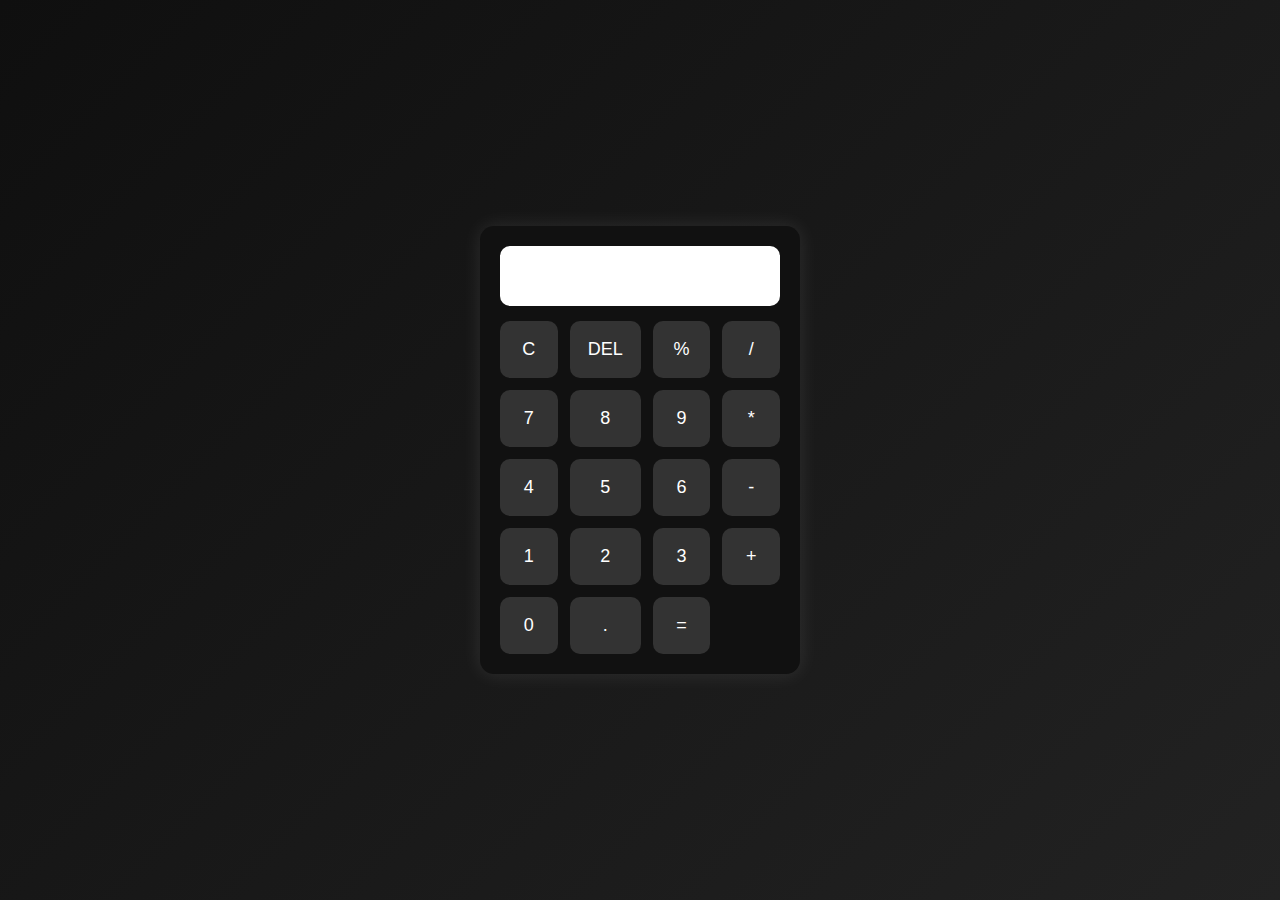
<file: CALCULATOR/index.html>
<!DOCTYPE html>
<html lang="en">
<head>
    <meta charset="UTF-8">
    <meta name="viewport" content="width=device-width, initial-scale=1.0">
    <title>Calculator</title>
    <link rel = "stylesheet" href = "style.css">
</head>
<body>
    <div class = "calculator">
        <input type = "text" id = "display" disabled>
        <div class = "buttons">
            <button onclick="clearDisplay()">C</button>
            <button onclick="deleteChar()">DEL</button>
            <button onclick="append('%')">%</button>
            <button onclick="append('/')">/</button>

            <button onclick="append('7')">7</button>
            <button onclick="append('8')">8</button>
            <button onclick="append('9')">9</button>
            <button onclick="append('*')">*</button>

            <button onclick="append('4')">4</button>
            <button onclick="append('5')">5</button>
            <button onclick="append('6')">6</button>
            <button onclick="append('-')">-</button>

            <button onclick="append('1')">1</button>
            <button onclick="append('2')">2</button>
            <button onclick="append('3')">3</button>
            <button onclick="append('+')">+</button>

            <button onclick="append('0')" class = "zero">0</button>
            <button onclick="append('.')">.</button>
            <button onclick="calculate()">=</button>
        </div>
    </div>

    <script src = "script.js"></script>
</body>
</html>
</file>
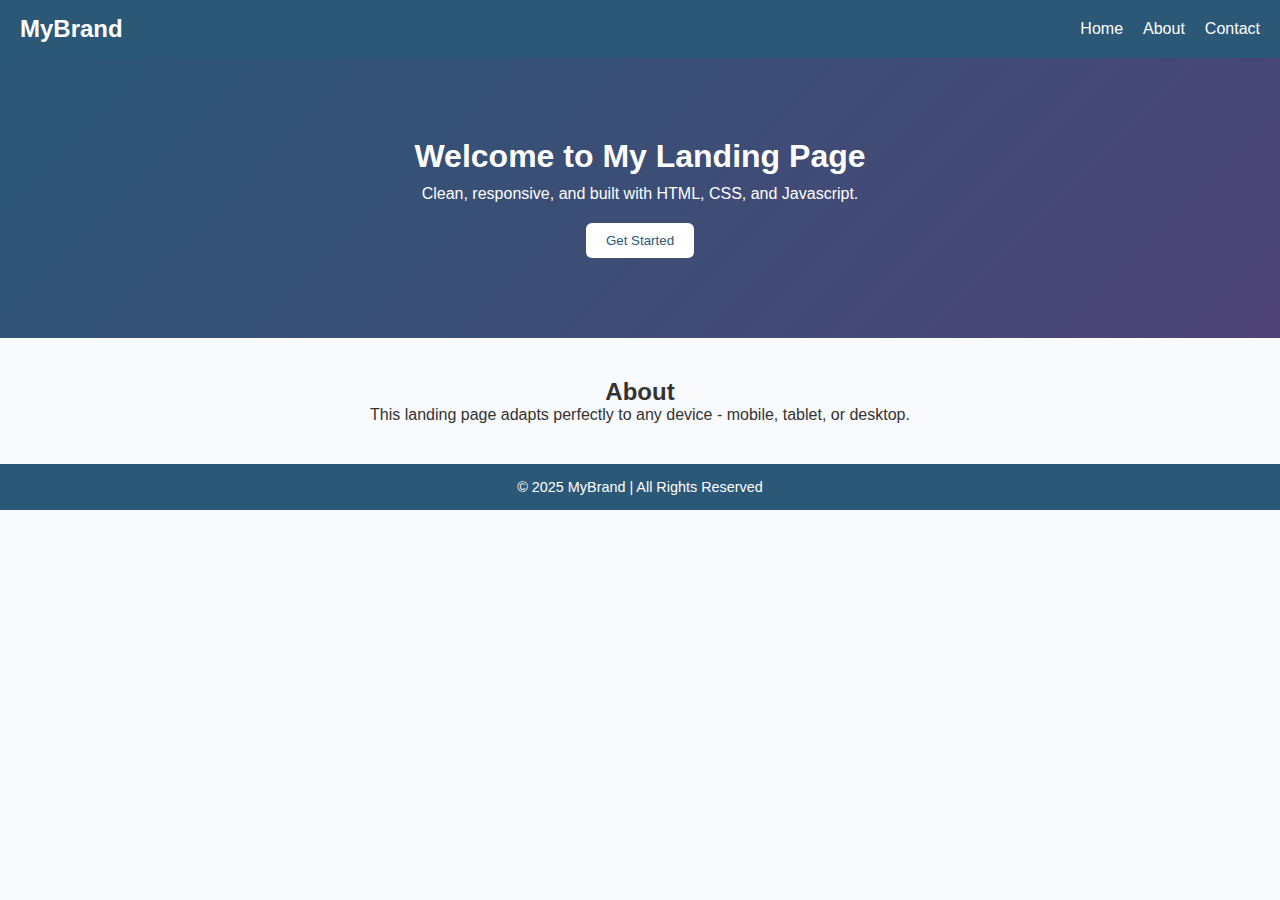
<file: LANDING PAGE/index.html>
<!DOCTYPE html>
<html lang="en">
<head>
    <meta charset="UTF-8">
    <meta name="viewport" content="width=device-width, initial-scale=1.0">
    <title>Landing Page</title>
    <link rel = "stylesheet" href = "style.css">
</head>
<body>
    <header>
        <nav>
            <h1>MyBrand</h1>
            <button id="menu-btn">&#9776;</button>
            <ul id = "menu">
                <li><a href = "#home">Home</a></li>
                <li><a href = "#about">About</a></li>
                <li><a href = "#contact">Contact</a></li>
            </ul>
        </nav>
        <div class = "hero">
            <h2>Welcome to My Landing Page</h2>
            <p>Clean, responsive, and built with HTML, CSS, and Javascript.</p>
            <button class = "cta-btn">Get Started</button>
        </div>
    </header>
    <section id = "about">
        <h2>About</h2>
        <p>This landing page adapts perfectly to any device - mobile, tablet, or desktop.</p>
    </section>

    <footer>
        <p>&copy; 2025 MyBrand | All Rights Reserved</p>
    </footer>

    <script src="script.js"></script>
    
</body>
</html>
</file>
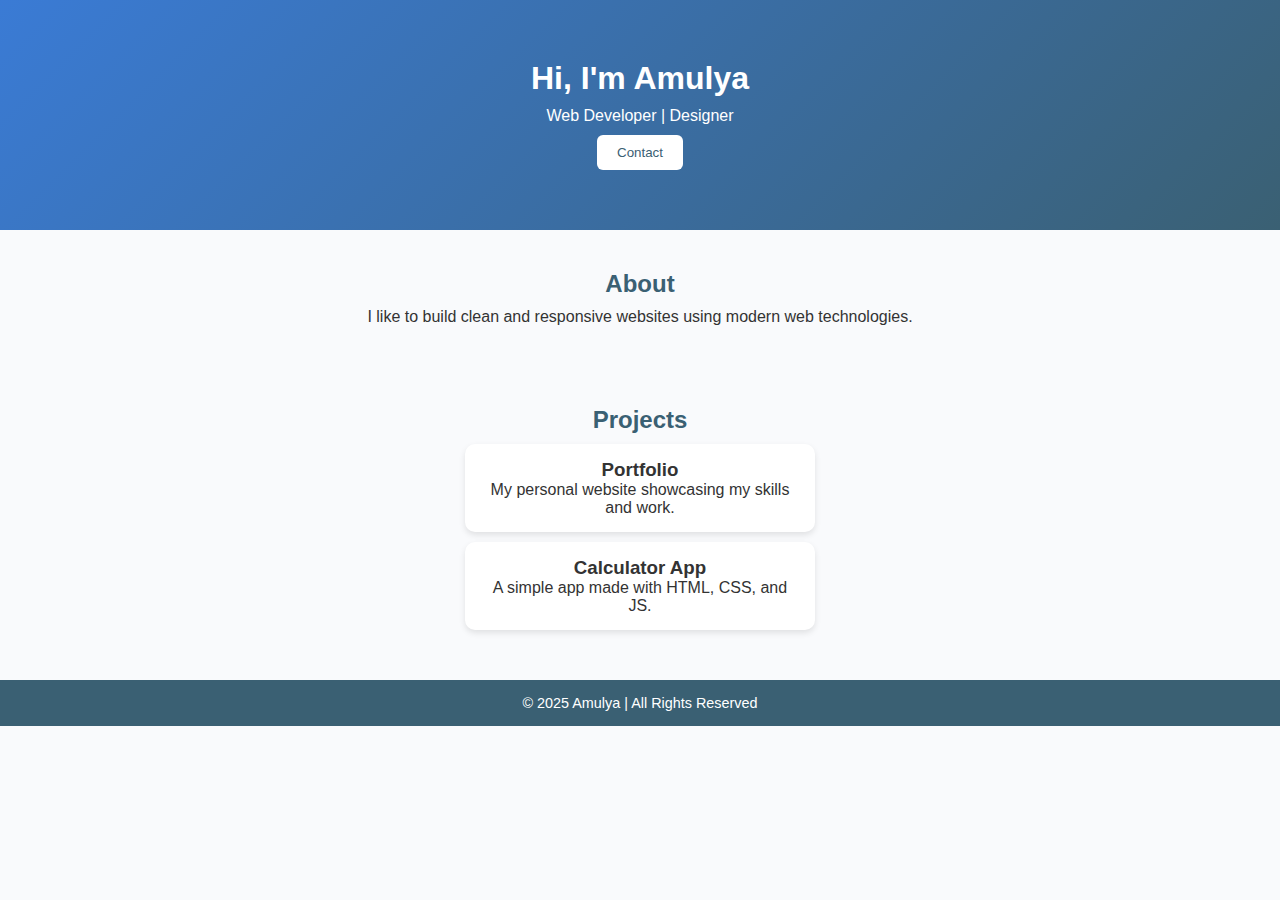
<file: PORTFOLIO/index.html>
<!DOCTYPE html>
<html lang="en">
<head>
    <meta charset="UTF-8">
    <meta name="viewport" content="width=device-width, initial-scale=1.0">
    <title>Amulya | Portfolio</title>
    <link rel = "stylesheet" href = "style.css">
</head>
<body>
    <header>
        <h1>Hi, I'm Amulya</h1>
        <p>Web Developer | Designer</p>
        <button id = "contactBtn">Contact</button>
    </header>
    <section id = "about">
        <h2>About</h2>
        <p>I like to build clean and responsive websites using modern web technologies.</p>
    </section>
    <section id = "projects">
        <h2>Projects</h2>
        <div class="project">
            <h3>Portfolio</h3>
            <p>My personal website showcasing my skills and work.</p>
        </div>
        <div class = "project">
            <h3>Calculator App</h3>
            <p>A simple app made with HTML, CSS, and JS.</p>
        </div>
    </section>

    <footer>
        <P>&copy; 2025 Amulya | All Rights Reserved</P>
    </footer>
    <script src = "script.js"></script>
    
</body>
</html>
</file>
<file: CALCULATOR/style.css>
* {
    margin: 0;
    padding: 0;
    box-sizing: border-box;
}
body {
    background: linear-gradient(135deg, #0f0f0f, #222);
    display: flex;
    justify-content: center;
    align-items: center;
    height: 100vh;
    font-family: Arial, sans-serif;

}
.calculator {
    width: 90%;
    max-width: 320px;
    background: #111;
    padding: 20px;
    border-radius: 14px;
    box-shadow: 0 0 20px rgba(255, 255, 255, 0.1);
}
#display {
    width: 100%;
    height: 60px;
    font-size: 32px;
    text-align: right;
    padding: 10px;
    border: none;
    border-radius: 10px;
    background: #fff;
    margin-bottom: 15px;
}
.buttons {
    display: grid;
    grid-template-columns: repeat(4, 1fr);
    gap: 12px;
}
button {
    padding: 18px;
    font-size: 18px;
    border: none;
    border-radius: 10px;
    background: #333;
    color: white;
    cursor: pointer;
    transition: 0.2s;
}
@media (max-width: 500px) {
    button {
        padding: 18px;
        font-size: 1.2rem;
    }
}
</file>
<file: LANDING PAGE/style.css>
* {
    margin: 0;
    padding: 0;
    box-sizing: border-box;
    font-family: "Poppins", sans-serif;
}
body {
    background: #f9fafc;
    color: #333;
}
nav {
    display: flex;
    justify-content: space-between;
    align-items: center;
    background: #2b5876;
    color: white;
    padding: 15px 20px;
}
nav h1 {
    font-size: 1.5rem;
}
nav ul {
    display: flex;
    list-style: none;
}
nav li {
    margin-left: 20px;
}
nav a {
    color: white;
    text-decoration: none;
    transition: 0.3s;
}
nav a:hover {
    text-decoration: underline;
}
#menu-btn {
    display: none;
    font-size: 1.8rem;
    background: none;
    border: none;
    color: white;
    cursor: pointer;
}
.hero {
    text-align: center;
    padding: 80px 20px;
    background: linear-gradient(135deg, #2b5876, #4e4376);
    color: white;
}
.hero h2 {
    font-size: 2rem;
    margin-bottom: 10px;
}
.hero p {
    font-size: 1rem;
    margin-bottom: 20px;
}
.cta-btn {
    background: white;
    color: #2b5876;
    border: none;
    padding: 10px 20px;
    border-radius: 6px;
    cursor: pointer;
    transition: 0.3s;
}
.cta-btn:hover {
    background: #e5ecff;
}
section {
    text-align: center;
    padding: 40px 20px;
}
footer {
    background: #2b5876;
    color: white;
    text-align: center;
    padding: 15px;
    font-size: 0.9rem;
}
@media (max-width: 700px) {
    nav ul {
        display: none;
        flex-direction: column;
        background: #2b5876;
        position: absolute;
        top: 60px;
        right: 0;
        width: 150px;
        text-align: right;
        padding: 10px;
    }
    nav ul.show {
        display: flex;
    }
    #menu-btn {
        display: block;
    }
}
</file>
<file: PORTFOLIO/style.css>
* {
    margin: 0;
    padding: 0;
    box-sizing: border-box;
    font-family: "Poppins", sans-serif;
}
body {
    background: #f9fafc;
    color: #333;
}
header {
    background: linear-gradient(135deg, #3a7bd5, #3a6073);
    color: white;
    text-align: center;
    padding: 60px 20px;
}
header h1 {
    font-size: 2rem;
}
header p {
    margin: 10px 0;
    font-size: 1rem;
}
button {
    padding: 10px 20px;
    border: none;
    border-radius: 6px;
    background: white;
    color: #3a6073;
    cursor: pointer;
    transition: 0.3s;
}
button:hover {
    background: #e7f0ff;
}
section {
    padding: 40px 20px;
    text-align: center;
}
h2 {
    color: #3a6073;
    margin-bottom: 10px;
}
.project {
    background: white;
    padding: 15px;
    margin: 10px auto;
    max-width: 350px;
    border-radius: 10px;
    box-shadow: 0 3px 6px rgba(0,0,0,0.1);
}
@media (max-width:600px) {
    header h1 {
        font-size: 1.5rem;
    }
    .project {
        max-width: 90%;
    }
}
footer {
    text-align: center;
    padding: 15px;
    background: #3a6073;
    color: white;
    font-size: 0.9rem;
}
</file>
